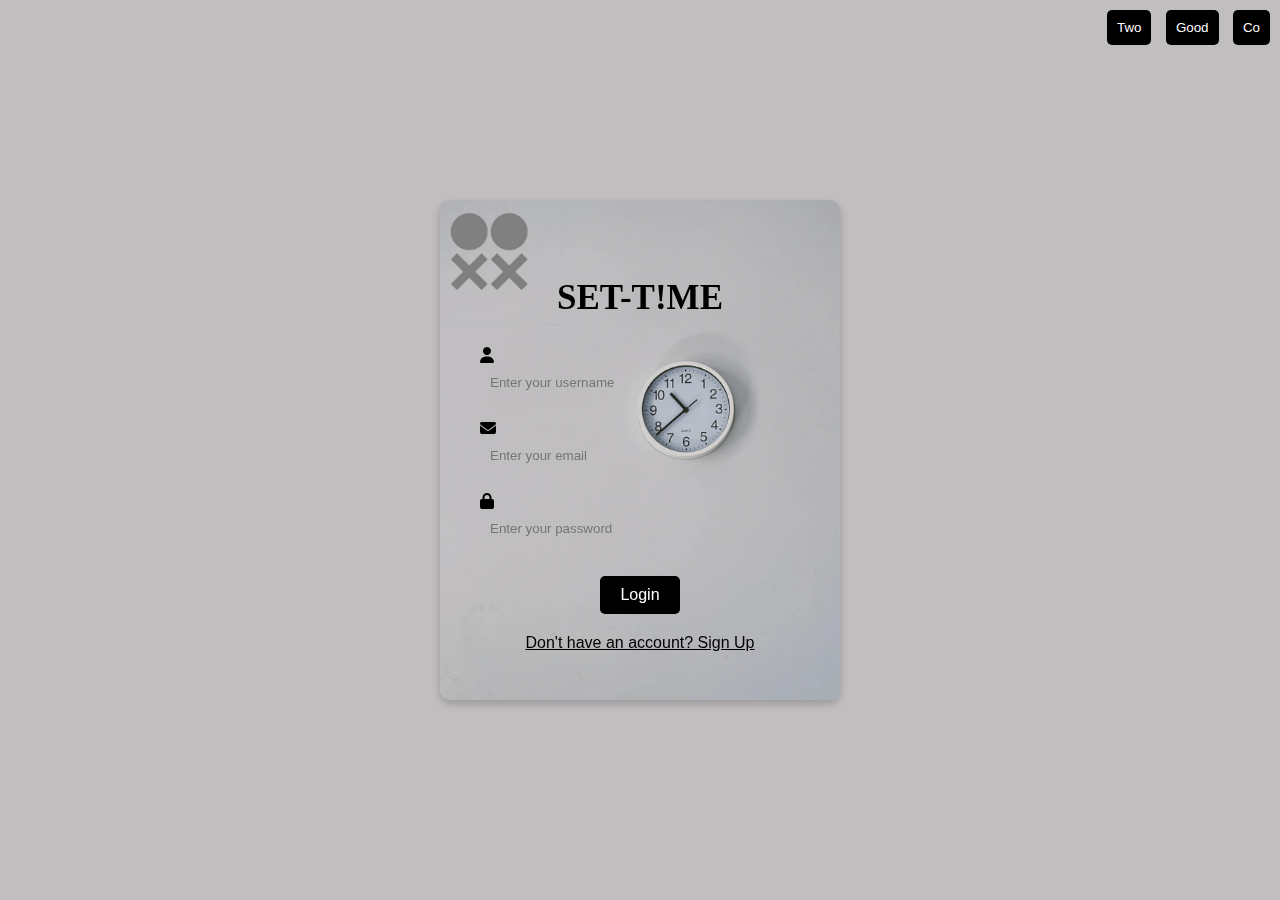
<file: index.html>
<!DOCTYPE html>
<html lang="en">
<head>
<meta charset="UTF-8">
<meta name="viewport" content="width=device-width, initial-scale=1.0">
<title>Login & Sign Up</title>
<link rel="stylesheet" href="https://cdnjs.cloudflare.com/ajax/libs/font-awesome/6.7.2/css/all.min.css">
<style>
body {
margin: 0;
font-family: Arial, sans-serif;
background: #c1bebf;
display: flex;
justify-content: center;
align-items: center;
height: 100vh;
overflow: hidden;
}

.container {
position: relative;
width: 400px;
height: 500px;
perspective: 1000px;
}

.flip-card {
width: 100%;
height: 100%;
position: absolute;
transform-style: preserve-3d;
transition: transform 0.6s;
}

.flip-card.show-signup {
transform: rotateY(180deg);
}

.card {
position: absolute;
width: 100%;
height: 100%;
background: url(IMG_20241223_224744_552.webp);
background-size: 100%;
/* border: 5px solid black; */
border-radius: 10px;
backface-visibility: hidden;
display: flex;
flex-direction: column;
justify-content: center;
align-items: center;
box-shadow: 0 4px 8px rgba(0, 0, 0, 0.2);
}

.login {
transform: rotateY(0deg);
}

.signup {
transform: rotateY(180deg);
}

.form-group {
margin-bottom: 20px;
width: 80%;
}

.form-group label {
display: block;
margin-bottom: 5px;
font-weight: bold;
}

.form-group input {
width: 100%;
padding: 10px;
border: none;
background-color: transparent;
border-radius: 5px;
outline: none;
color: black;

}

.action-btn {
margin: 10px;
padding: 10px 20px;
font-size: 16px;
background-color: black;
color: white;
border: none;
border-radius: 5px;
cursor: pointer;
transition: background-color 0.3s, transform 0.3s;
}

.action-btn:hover {
background-color: #333;
transform: scale(1.1);
}

.top-buttons {
position: absolute;
top: 10px;
right: 10px;
}

.top-buttons button {
margin-left: 10px;
padding: 10px;
border: none;
border-radius: 5px;
background-color: #000;
color: #fff;
cursor: pointer;
transition: transform 0.3s, background-color 0.3s;
}

.top-buttons button:hover {
background-color: #333;
transform: rotate(360deg);
}

.toggle {
cursor: pointer;
color: black;
text-decoration: underline;
margin-top: 10px;
}
h2{
    text-transform: uppercase;
    font-family: futura;
    font-weight: 700;
    font-size: 35px;
}

</style>
</head>
<body>
<div class="top-buttons">
<button>Two</button>
<button>Good</button>
<button>Co</button>
</div>

<div class="container">
<div class="flip-card" id="flip-card">
<div class="card login">
<h2>Set-T!me</h2>
<div class="form-group">
<!-- <label for="login-username">Username</label> -->
<i class="fa-solid fa-user"></i>
<input type="text" id="login-username" placeholder="Enter your username">
</div>
<div class="form-group">
<!-- <label for="login-email">Email</label> -->
<i class="fa-solid fa-envelope"></i>
<input type="email" id="login-email" placeholder="Enter your email">
</div>
<div class="form-group">
<!-- <label for="login-password">Password</label> -->
<i class="fa-solid fa-lock"></i>
<input type="password" id="login-password" placeholder="Enter your password">
</div>
<button class="action-btn" id="action-btn">Login</button>
<span class="toggle" onclick="toggleCard()">Don't have an account? Sign Up</span>
</div>

<div class="card signup">
<h2>Set-T!me</h2>
<div class="form-group">
<!-- <label for="signup-username">Username</label> -->
<input type="text" id="signup-username" placeholder="Enter your username">
</div>
<div class="form-group">
<!-- <label for="signup-email">Email</label> -->
<input type="email" id="signup-email" placeholder="Enter your email">
</div>
<div class="form-group">
<!-- <label for="signup-password">Password</label> -->
<input type="password" id="signup-password" placeholder="Enter your password">
</div>
<div class="form-group">
<!-- <label for="signup-confirm-password">Confirm Password</label> -->
<input type="password" id="signup-confirm-password" placeholder="Confirm your password">
</div>
<button class="action-btn">Sign Up</button>
<span class="toggle" onclick="toggleCard()">Already have an account? Login</span>
</div>
</div>
</div>

<script>
function toggleCard() {
const flipCard = document.getElementById('flip-card');
flipCard.classList.toggle('show-signup');
}
let butt = document.getElementById("action-btn")
let username= document.getElementById("login-username")
let password= document.getElementById("login-password")
let email= document.getElementById("login-email")
butt.addEventListener("click",function(){
  window.location.href="main.html"
})
</script>
</body>
</html>
</file>
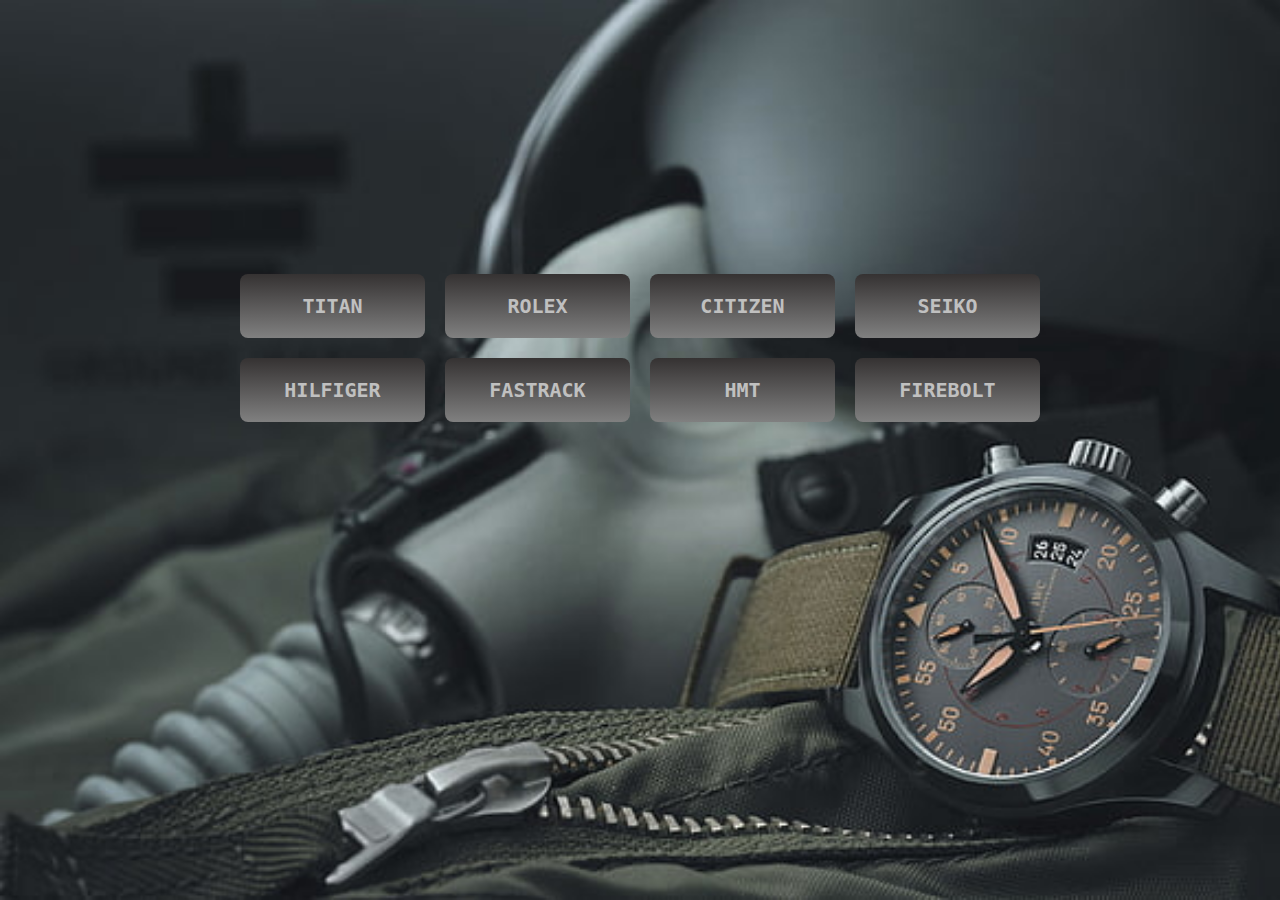
<file: alice.htm>
<!DOCTYPE html>
<html lang="en">
<head>
    <meta charset="UTF-8">
    <meta name="viewport" content="width=device-width, initial-scale=1.0">
    <title>Categories Page</title>
    <style>
        body {
            margin: 0;
            padding: 0;
            font-family: Arial, sans-serif;
            background: url("watchbg.jpg");
            background-size: cover;
            display: flex;
            justify-content: center;
            align-items: center;
            height: 100vh;
            
        }

        .categories-container {
            display: grid;
            grid-template-columns: repeat(auto-fit, minmax(150px, 1fr));
            gap: 20px;
            padding: 20px;
            max-width: 800px;
            width: 100%;
            background: transparent;
            /* box-shadow: 0 4px 6px rgba(0, 0, 0, 0.1); */
            border-radius: 10px;
            margin-top: -16% ;
        }

        
        .category {
            background: linear-gradient(rgb(53, 50, 50),grey);
            color: white;
            display: flex;
            justify-content: center;
            align-items: center;
            padding: 20px;
            border-radius: 8px;
            text-align: center;
            font-size: 1.2rem;
            font-weight: bold;
            cursor: pointer;
            transition: transform 0.2s, background 0.2s;
            
        }
        a{
            text-decoration: none;
            color: silver;
            font-family: monospace;
            font-size: 20px;
            font-weight: bold;
            text-transform: uppercase;
        }
        .category:hover {
            background: linear-gradient(rgb(36, 33, 33),rgb(14, 13, 13),rgb(73, 65, 65));
            transform: scale(1.05);
            
        }
       
    </style>
</head>
<body>
    <div class="categories-container">
        <div class="category"><a href="https://www.titan.co.in">Titan</a></div>
        <div class="category"><a href="https://www.rolex.com">Rolex</a></div>
        <div class="category"><a href="https://www.citizenwatches.co.in">Citizen</a></div>
        <div class="category"><a href="https://www.seikowatches.com">Seiko</a></div>
        <div class="category"><a href="https://usa.tommy.com">Hilfiger</a></div>
        <div class="category"><a href="https://www.fastrack.in">FAstrack</a></div>
        <div class="category"><a href="https://www.hmtwatches.in">Hmt</a></div>
        <div class="category"><a href="https://www.fireboltt.com">Firebolt</a></div>
    </div>
   
</body>
</html>
</file>
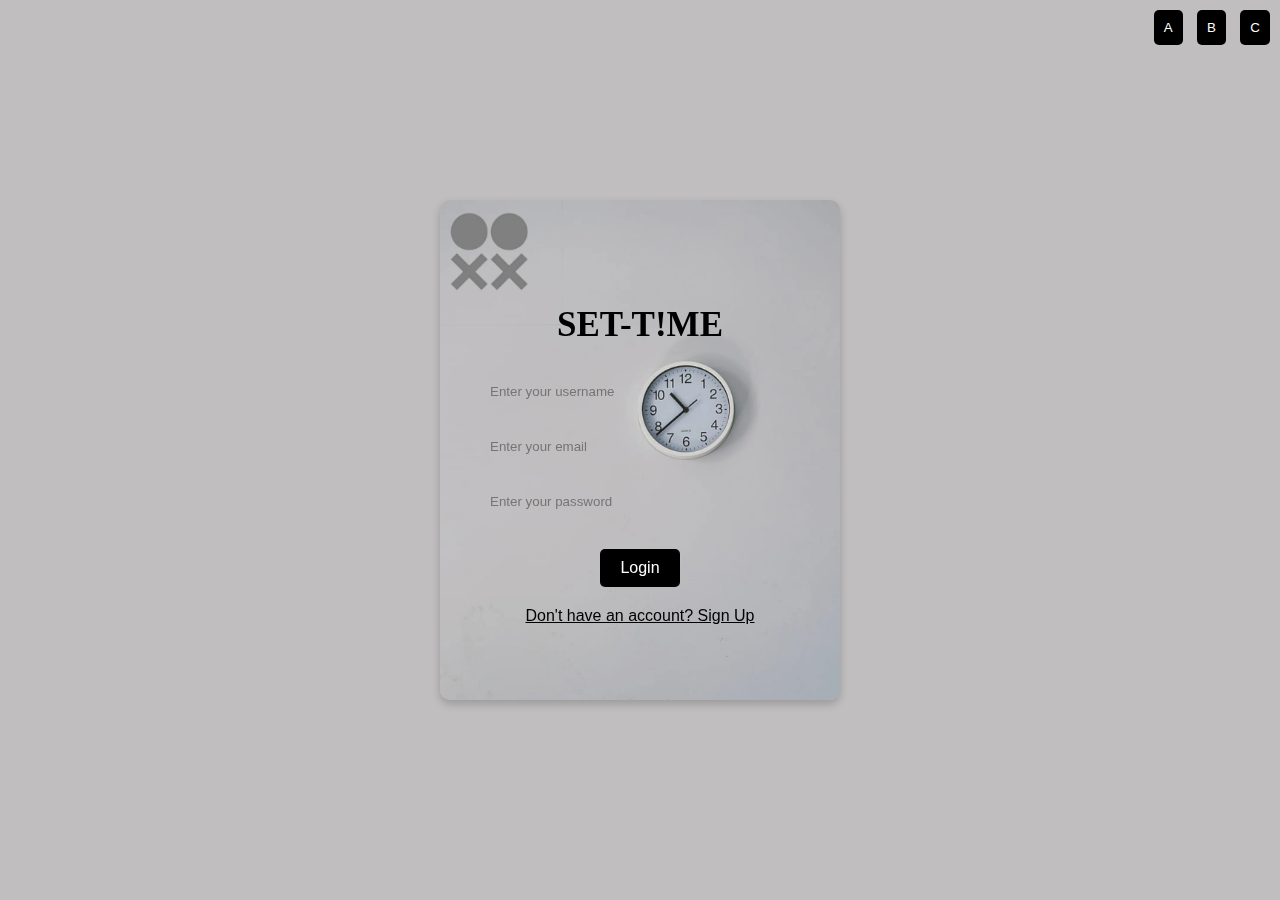
<file: logreg.html>
<!DOCTYPE html>
<html lang="en">
<head>
<meta charset="UTF-8">
<meta name="viewport" content="width=device-width, initial-scale=1.0">
<title>Login & Sign Up</title>
<style>
body {
margin: 0;
font-family: Arial, sans-serif;
background: #c1bebf;
display: flex;
justify-content: center;
align-items: center;
height: 100vh;
overflow: hidden;
}

.container {
position: relative;
width: 400px;
height: 500px;
perspective: 1000px;
}

.flip-card {
width: 100%;
height: 100%;
position: absolute;
transform-style: preserve-3d;
transition: transform 0.6s;
}

.flip-card.show-signup {
transform: rotateY(180deg);
}

.card {
position: absolute;
width: 100%;
height: 100%;
background: url(IMG_20241223_224744_552.webp);
background-size: 100%;
/* border: 5px solid black; */
border-radius: 10px;
backface-visibility: hidden;
display: flex;
flex-direction: column;
justify-content: center;
align-items: center;
box-shadow: 0 4px 8px rgba(0, 0, 0, 0.2);
}

.login {
transform: rotateY(0deg);
}

.signup {
transform: rotateY(180deg);
}

.form-group {
margin-bottom: 20px;
width: 80%;
}

.form-group label {
display: block;
margin-bottom: 5px;
font-weight: bold;
}

.form-group input {
width: 100%;
padding: 10px;
border: none;
background-color: transparent;
border-radius: 5px;
outline: none;
color: black;

}

.action-btn {
margin: 10px;
padding: 10px 20px;
font-size: 16px;
background-color: black;
color: white;
border: none;
border-radius: 5px;
cursor: pointer;
transition: background-color 0.3s, transform 0.3s;
}

.action-btn:hover {
background-color: #333;
transform: scale(1.1);
}

.top-buttons {
position: absolute;
top: 10px;
right: 10px;
}

.top-buttons button {
margin-left: 10px;
padding: 10px;
border: none;
border-radius: 5px;
background-color: #000;
color: #fff;
cursor: pointer;
transition: transform 0.3s, background-color 0.3s;
}

.top-buttons button:hover {
background-color: #333;
transform: rotate(360deg);
}

.toggle {
cursor: pointer;
color: black;
text-decoration: underline;
margin-top: 10px;
}
h2{
    text-transform: uppercase;
    font-family: futura;
    font-weight: 700;
    font-size: 35px;
}
</style>
</head>
<body>
<div class="top-buttons">
<button>A</button>
<button>B</button>
<button>C</button>
</div>

<div class="container">
<div class="flip-card" id="flip-card">
<div class="card login">
<h2>Set-T!me</h2>
<div class="form-group">
<!-- <label for="login-username">Username</label> -->
<input type="text" id="login-username" placeholder="Enter your username">
</div>
<div class="form-group">
<!-- <label for="login-email">Email</label> -->
<input type="email" id="login-email" placeholder="Enter your email">
</div>
<div class="form-group">
<!-- <label for="login-password">Password</label> -->
<input type="password" id="login-password" placeholder="Enter your password">
</div>
<button class="action-btn" id="action-btn">Login</button>
<span class="toggle" onclick="toggleCard()">Don't have an account? Sign Up</span>
</div>

<div class="card signup">
<h2>Set-T!me</h2>
<div class="form-group">
<!-- <label for="signup-username">Username</label> -->
<input type="text" id="signup-username" placeholder="Enter your username">
</div>
<div class="form-group">
<!-- <label for="signup-email">Email</label> -->
<input type="email" id="signup-email" placeholder="Enter your email">
</div>
<div class="form-group">
<!-- <label for="signup-password">Password</label> -->
<input type="password" id="signup-password" placeholder="Enter your password">
</div>
<div class="form-group">
<!-- <label for="signup-confirm-password">Confirm Password</label> -->
<input type="password" id="signup-confirm-password" placeholder="Confirm your password">
</div>
<button class="action-btn">Sign Up</button>
<span class="toggle" onclick="toggleCard()">Already have an account? Login</span>
</div>
</div>
</div>

<script>
function toggleCard() {
const flipCard = document.getElementById('flip-card');
flipCard.classList.toggle('show-signup');
}
let butt = document.getElementById("action-btn")
// let username= document.getElementById("login-username")
// let password= document.getElementById("login-password")
// let email= document.getElementById("login-email")
butt.addEventListener("click",function(){
    // if(username=="admin" && password=="123"){
    //     window.location.assign="index.html"
    // }
    // else{
    //     alert("ENTER THE DETAILS CORRECTLY");
    // }
    window.location.href="main.html"
})
</script>
</body>
</html>
</file>
